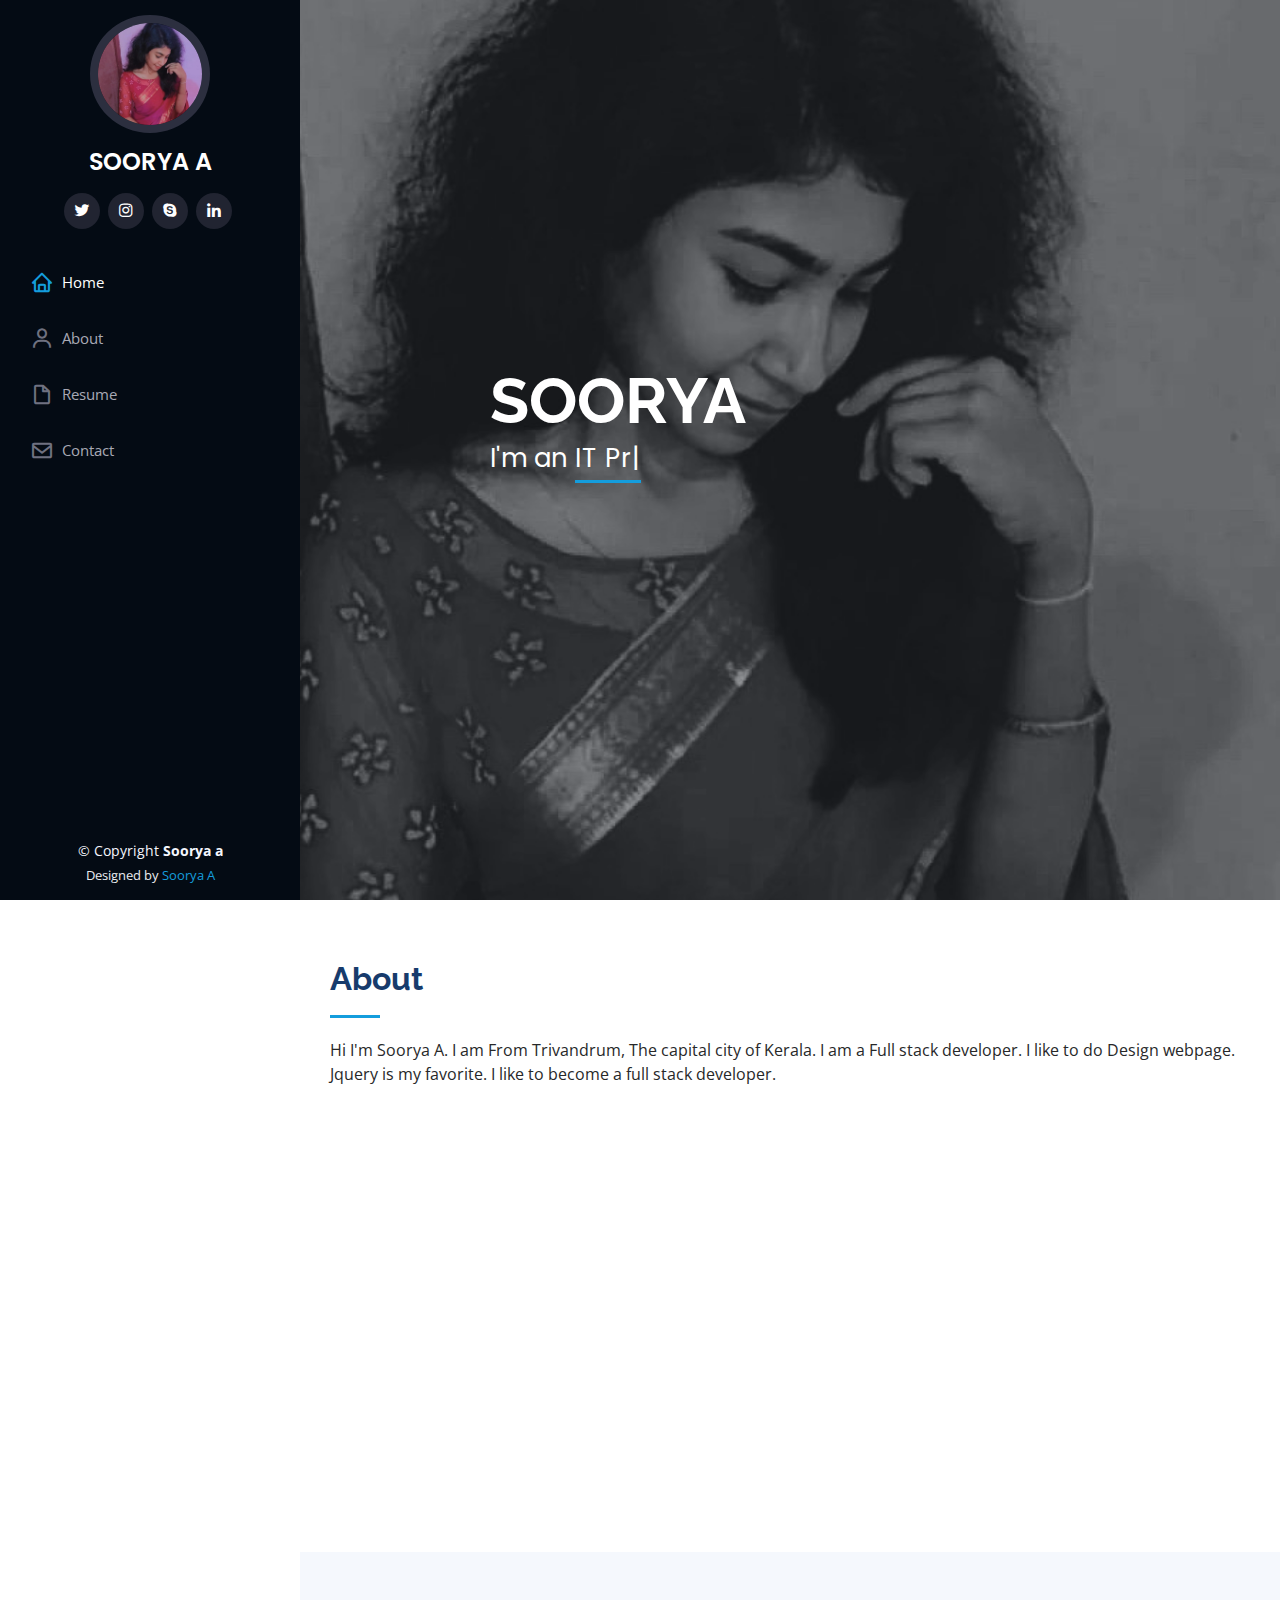
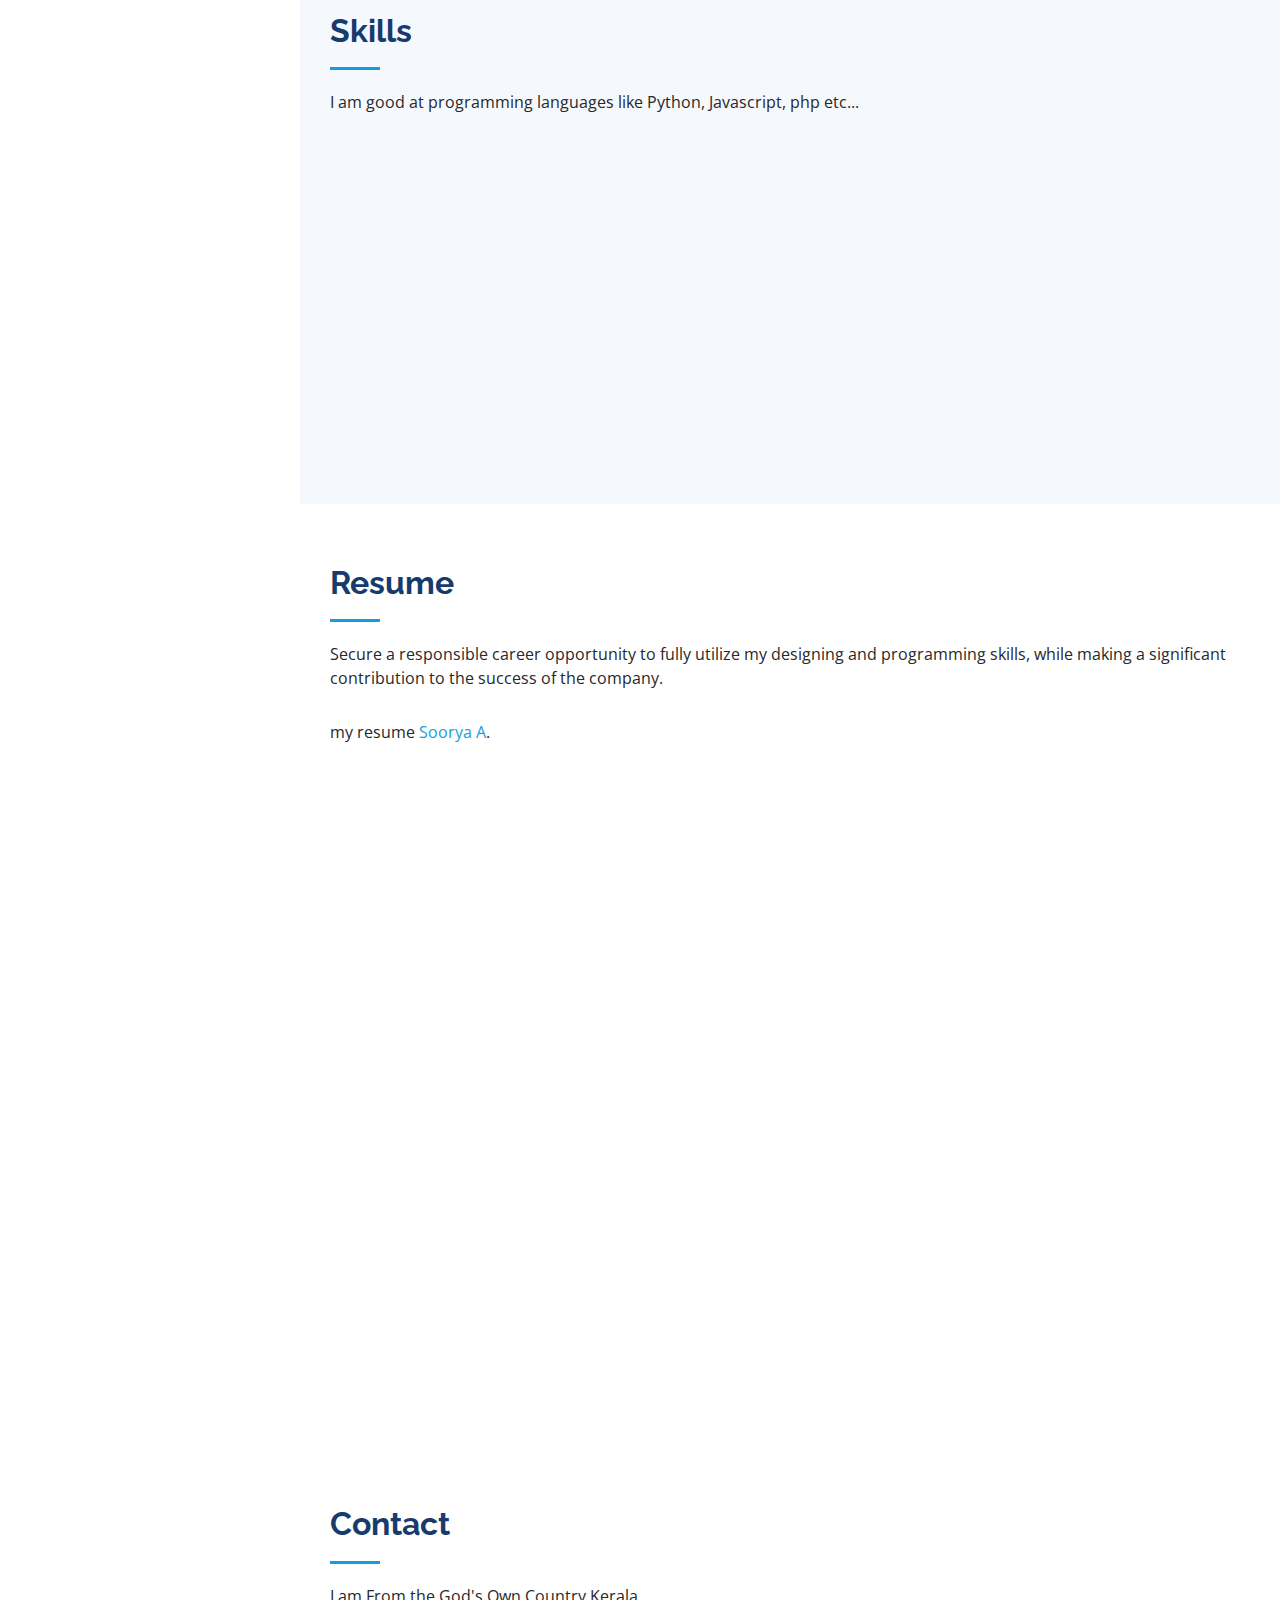
<file: index.html>
<!DOCTYPE html>
<html lang="en">

<head>
  <meta charset="utf-8">
  <meta content="width=device-width, initial-scale=1.0" name="viewport">

  <title>Soorya </title>
  <meta content="" name="description">
  <meta content="" name="keywords">

  <!-- Favicons -->
  <link href="static/img/logo.png" rel="icon">
  <link href="static/img/apple-touch-icon.png" rel="apple-touch-icon">

  <!-- Google Fonts -->
  <link href="https://fonts.googleapis.com/css?family=Open+Sans:300,300i,400,400i,600,600i,700,700i|Raleway:300,300i,400,400i,500,500i,600,600i,700,700i|Poppins:300,300i,400,400i,500,500i,600,600i,700,700i" rel="stylesheet">

  <!-- Vendor CSS Files -->
  <link href="static/vendor/aos/aos.css" rel="stylesheet">
  <link href="static/vendor/bootstrap/css/bootstrap.min.css" rel="stylesheet">
  <link href="static/vendor/bootstrap-icons/bootstrap-icons.css" rel="stylesheet">
  <link href="static/vendor/boxicons/css/boxicons.min.css" rel="stylesheet">
  <link href="static/vendor/glightbox/css/glightbox.min.css" rel="stylesheet">
  <link href="static/vendor/swiper/swiper-bundle.min.css" rel="stylesheet">

  <!-- Template Main CSS File -->
  <link href="static/scss/css/style.css" rel="stylesheet">

  <!-- =======================================================
  * Template Name: iPortfolio
  * Updated: Jul 27 2023 with Bootstrap v5.3.1
  * Template URL: https://bootstrapmade.com/iportfolio-bootstrap-portfolio-websites-template/
  * Author: BootstrapMade.com
  * License: https://bootstrapmade.com/license/
  ======================================================== -->
<style>
  #hero {
  width: 100%;
  height: 100vh;
  background: url("static/img/s4.jpg") top center;
  background-size: cover;
}
</style>

</head>

<body>

  <!-- ======= Mobile nav toggle button ======= -->
  <i class="bi bi-list mobile-nav-toggle d-xl-none"></i>

  <!-- ======= Header ======= -->
  <header id="header">
    <div class="d-flex flex-column">

      <div class="profile">
        <img src="static/img/sooryaa1.jpg"  alt="" class="img-fluid rounded-circle">
        <h1 class="text-light"><a href="index.html">SOORYA A </a></h1>
        <div class="social-links mt-3 text-center">
          <a href="#" class="twitter"><i class="bx bxl-twitter"></i></a>
          <!-- <a href="" target="_bank" class="facebook"><i class="bx bxl-facebook"></i></a> -->
          <a href="https://www.instagram.com/x__urya.__/" target="_blank" class="instagram"><i class="bx bxl-instagram"></i></a>
          <a href="#" class="google-plus"><i class="bx bxl-skype"></i></a>
          <a href="https://www.linkedin.com/in/soorya-a-02bbb322b/" target="_blank"class="linkedin"><i class="bx bxl-linkedin"></i></a>
        </div>
      </div>

      <nav id="navbar" class="nav-menu navbar">
        <ul>
          <li><a href="#hero" class="nav-link scrollto active"><i class="bx bx-home"></i> <span>Home</span></a></li>
          <li><a href="#about" class="nav-link scrollto"><i class="bx bx-user"></i> <span>About</span></a></li>
          <li><a href="#resume" class="nav-link scrollto"><i class="bx bx-file-blank"></i> <span>Resume</span></a></li>
       
          <li><a href="#contact" class="nav-link scrollto"><i class="bx bx-envelope"></i> <span>Contact</span></a></li>
        </ul>
      </nav><!-- .nav-menu -->
    </div>
  </header><!-- End Header -->

  <!-- ======= Hero Section ======= -->
  <section id="hero" class="d-flex flex-column justify-content-center align-items-center">
    <div class="hero-container" data-aos="fade-in">
      <h1>SOORYA</h1>
      <p>I'm an <span class="typed" data-typed-items="IT Professional, "></span></p>
    </div>
  </section><!-- End Hero -->

  <main id="main">

    <!-- ======= About Section ======= -->
    <section id="about" class="about">
      <div class="container">

        <div class="section-title">
          <h2>About</h2>
          <p>Hi I'm Soorya A. I am From Trivandrum, The capital city of Kerala. I am a Full stack developer. I like to do Design webpage. Jquery is my favorite. I like to become a full stack developer.</p>
        </div>
      
        
        <div class="row">
          <div class="col-lg-4" data-aos="fade-right">
            <img src="static/img/s5.jpg" class="img-fluid" alt="">
          </div>
          <div class="col-lg-8 pt-4 pt-lg-0 content" data-aos="fade-left">
            <h3>Soorya A </h3>
            <p class="fst-italic">
              Secure a responsible career opportunity to fully utilize my designing and programming skills, while making a significant contribution to the success of the company.
            </p>
            <br>
            <div class="row">
              <div class="col-lg-6">
                <ul>
                  <li><i class="bi bi-chevron-right"></i> <strong>Birthday:</strong> <span>7 OCt 2003</span></li>
                  <li><i class="bi bi-chevron-right"></i> <strong>Website:</strong> <span><a href="https://www.linkedin.com/in/soorya-a-02bbb322b/">www.linkedin.com</a></span></li>
                  <li><i class="bi bi-chevron-right"></i> <strong>Phone:</strong> <span>7306787377</span></li>
                  <li><i class="bi bi-chevron-right"></i> <strong>City:</strong> <span>Trivandrum, Kerala</span></li>
                </ul>
              </div>
              <div class="col-lg-6">
                <ul>
                  <li><i class="bi bi-chevron-right"></i> <strong>Age:</strong> <span>20</span></li>
                  <li><i class="bi bi-chevron-right"></i> <strong>Qualification:</strong> <span>Advanced Diploma in IT Networking and Cloud computing</span></li>
                  <li><i class="bi bi-chevron-right"></i> <strong>E-mail:</strong> <span>sooryaa013@gmail.com</span></li>
                  <li><i class="bi bi-chevron-right"></i> <strong>Freelance:</strong> <span>Not Yet started</span></li>
                </ul>
              </div>
            </div>
            
          </div>
        </div>

      </div>
    </section><!-- End About Section -->

    <!-- ======= Facts Section ======= -->
    <!-- End Facts Section -->

    <!-- ======= Skills Section ======= -->
    <section id="skills" class="skills section-bg">
      <div class="container">

        <div class="section-title">
          <h2>Skills</h2>
          <p>I am good at programming languages like Python, Javascript, php etc...</p>
        </div>

        <div class="row skills-content">

          <div class="col-lg-6" data-aos="fade-up">

            <div class="progress">
              <span class="skill">HTML <i class="val">100%</i></span>
              <div class="progress-bar-wrap">
                <div class="progress-bar" role="progressbar" aria-valuenow="100" aria-valuemin="0" aria-valuemax="100"></div>
              </div>
            </div>

            <div class="progress">
              <span class="skill">CSS <i class="val">90%</i></span>
              <div class="progress-bar-wrap">
                <div class="progress-bar" role="progressbar" aria-valuenow="90" aria-valuemin="0" aria-valuemax="100"></div>
              </div>
            </div>

            <div class="progress">
              <span class="skill">JavaScript <i class="val">75%</i></span>
              <div class="progress-bar-wrap">
                <div class="progress-bar" role="progressbar" aria-valuenow="75" aria-valuemin="0" aria-valuemax="100"></div>
              </div>
            </div>
            <div class="progress">
              <span class="skill">Laravel <i class="val">60%</i></span>
              <div class="progress-bar-wrap">
                <div class="progress-bar" role="progressbar" aria-valuenow="60" aria-valuemin="0" aria-valuemax="100"></div>
              </div>
            </div>
            <div class="progress">
              <span class="skill">Mongodb<i class="val">65%</i></span>
              <div class="progress-bar-wrap">
                <div class="progress-bar" role="progressbar" aria-valuenow="65" aria-valuemin="0" aria-valuemax="100"></div>
              </div>
            </div>
          </div>

          <div class="col-lg-6" data-aos="fade-up" data-aos-delay="100">

            <div class="progress">
              <span class="skill">PHP <i class="val">50%</i></span>
              <div class="progress-bar-wrap">
                <div class="progress-bar" role="progressbar" aria-valuenow="50" aria-valuemin="0" aria-valuemax="100"></div>
              </div>
            </div>

            <div class="progress">
              <span class="skill">Bootstrap <i class="val">60%</i></span>
              <div class="progress-bar-wrap">
                <div class="progress-bar" role="progressbar" aria-valuenow="60" aria-valuemin="0" aria-valuemax="100"></div>
              </div>
            </div>
            <div class="progress">
              <span class="skill">MySQL <i class="val">60%</i></span>
              <div class="progress-bar-wrap">
                <div class="progress-bar" role="progressbar" aria-valuenow="60" aria-valuemin="0" aria-valuemax="100"></div>
              </div>
            </div>

            <div class="progress">
              <span class="skill">Python <i class="val">85%</i></span>
              <div class="progress-bar-wrap">
                <div class="progress-bar" role="progressbar" aria-valuenow="85" aria-valuemin="0" aria-valuemax="100"></div>
              </div>
            </div>

            <div class="progress">
              <span class="skill">Flask <i class="val">70%</i></span>
              <div class="progress-bar-wrap">
                <div class="progress-bar" role="progressbar" aria-valuenow="70" aria-valuemin="0" aria-valuemax="100"></div>
              </div>
            </div>

          </div>

        </div>

      </div>
    </section><!-- End Skills Section -->

    <!-- ======= Resume Section ======= -->
    <section id="resume" class="resume">
      <div class="container">

        <div class="section-title">
          <h2>Resume</h2>
          <p>  Secure a responsible career opportunity to fully utilize my designing and programming skills, while making a significant contribution to the success of the company.</p>
        </div>
        <p>my resume <a href="static/img/spdf.pdf" target="_blank">Soorya A</a>.</p>

        <div class="row">
          <div class="col-lg-6" data-aos="fade-up">
            <h3 class="resume-title">Sumary</h3>
            <div class="resume-item pb-0">
              <h4>Soorya A</h4>
              <p><em>I am soorya A From Kerala my goal is to achieve a good position in a well reputed company as a full stack developer where I can build my carreer and help the organization too.</em></p>
              <ul>
                <li>Charuvila veedu kolichira azhoor, Trivandrum Kerala</li>
                <li>7306787377</li>
                <li>sooryaa013@gmail.com</li>
              </ul>
            </div>

            <h3 class="resume-title">Education</h3>
            <div class="resume-item">
              <h4>Advanced Diploma in IT Networking and Cloud computing  </h4>
              <h5>2022-2024</h5>
              <p><em>National Skill Training Institute(Womens) Trivandrum</em></p>
              
            </div>
            <div class="resume-item">
              <h4>Computer Operator and Programming Assistant.</h4>
              <h5>2021 - 2022</h5>
              <p><em>National Skill Training Institute(Womens) Trivandrum</em></p>
              
            </div>
          </div>
          <div class="col-lg-6" data-aos="fade-up" data-aos-delay="100">
          <br>
            <div class="resume-item">
              <h4>Higher Secondary</h4>
              <h5>2019-2021</h5>
              <p><em>SSV GHSS Chirayinkeezhu</em></p>
              
            </div>
           
          </div>
        </div>

      </div>
    </section><!-- End Resume Section -->

    <!-- ======= Portfolio Section ======= -->
    

        
          
          
         
         

    

    <!-- ======= Contact Section ======= -->
    <section id="contact" class="contact">
      <div class="container">

        <div class="section-title">
          <h2>Contact</h2>
          <p>I am From the God's Own Country Kerala.</p>
        </div>

        <div class="row" data-aos="fade-in">

          <div class="col-lg-5 d-flex align-items-stretch">
            <div class="info">
              <div class="address">
                <i class="bi bi-geo-alt"></i>
                <h4>Location:</h4>
                <p>Charuvila veedu Kolichira Azhoor, Trivandrum Kerala</p>
              </div>

              <div class="email">
                <i class="bi bi-envelope"></i>
                <h4>Email:</h4>
                <p>sooryaa013@gmail.com</p>
              </div>

              <div class="phone">
                <i class="bi bi-phone"></i>
                <h4>Call:</h4>
                <p>7306787377</p>
              </div>
              
            <iframe src="https://www.google.com/maps/embed?pb=!1m14!1m8!1m3!1d7888.728073577474!2d76.7860355!3d8.6568851!3m2!1i1024!2i768!4f13.1!3m3!1m2!1s0x3b05ea51f702a975%3A0xac1692bee28af4e0!2sChirayinkeezhu!5e0!3m2!1sen!2sin!4v1705302764412!5m2!1sen!2sin" width="440" height="450" style="border:0;" allowfullscreen="" loading="lazy" referrerpolicy="no-referrer-when-downgrade"></iframe>
            </div>

          </div>

          


    </section><!-- End Contact Section -->

  </main><!-- End #main -->

  <!-- ======= Footer ======= -->
  <footer id="footer">
    <div class="container">
      <div class="copyright">
        &copy; Copyright <strong><span>Soorya a</span></strong>
      </div>
      <div class="credits">
        <!-- All the links in the footer should remain intact. -->
        <!-- You can delete the links only if you purchased the pro version. -->
        <!-- Licensing information: https://bootstrapmade.com/license/ -->
        <!-- Purchase the pro version with working PHP/AJAX contact form: https://bootstrapmade.com/iportfolio-bootstrap-portfolio-websites-template/ -->
        Designed by <a href="https://www.linkedin.com/in/soorya-a-02bbb322b/" target="_blank">Soorya A</a>
      </div>
    </div>
  </footer><!-- End  Footer -->

  <a href="#" class="back-to-top d-flex align-items-center justify-content-center"><i class="bi bi-arrow-up-short"></i></a>

  <!-- Vendor JS Files -->
  <script src="static/vendor/purecounter/purecounter_vanilla.js"></script>
  <script src="static/vendor/aos/aos.js"></script>
  <script src="static/vendor/bootstrap/js/bootstrap.bundle.min.js"></script>
  <script src="static/vendor/glightbox/js/glightbox.min.js"></script>
  <script src="static/vendor/isotope-layout/isotope.pkgd.min.js"></script>
  <script src="static/vendor/swiper/swiper-bundle.min.js"></script>
  <script src="static/vendor/typed.js/typed.umd.js"></script>
  <script src="static/vendor/waypoints/noframework.waypoints.js"></script>
  <script src="static/vendor/php-email-form/validate.js"></script>

  <!-- Template Main JS File -->
  <script src="static/js/main.js"></script>

</body>

</html>
</file>
<file: static/scss/css/style.css>
/**
* Template Name: iPortfolio
* Updated: Jul 27 2023 with Bootstrap v5.3.1
* Template URL: https://bootstrapmade.com/iportfolio-bootstrap-portfolio-websites-template/
* Author: BootstrapMade.com
* License: https://bootstrapmade.com/license/
*/

/*--------------------------------------------------------------
# General
--------------------------------------------------------------*/
body {
  font-family: "Open Sans", sans-serif;
  color: #272829;
}

a {
  color: #149ddd;
  text-decoration: none;
}

a:hover {
  color: #37b3ed;
  text-decoration: none;
}

h1,
h2,
h3,
h4,
h5,
h6 {
  font-family: "Raleway", sans-serif;
}

/*--------------------------------------------------------------
# Back to top button
--------------------------------------------------------------*/
.back-to-top {
  position: fixed;
  visibility: hidden;
  opacity: 0;
  right: 15px;
  bottom: 15px;
  z-index: 996;
  background: #149ddd;
  width: 40px;
  height: 40px;
  border-radius: 50px;
  transition: all 0.4s;
}

.back-to-top i {
  font-size: 28px;
  color: #fff;
  line-height: 0;
}

.back-to-top:hover {
  background: #2eafec;
  color: #fff;
}

.back-to-top.active {
  visibility: visible;
  opacity: 1;
}

/*--------------------------------------------------------------
# Header
--------------------------------------------------------------*/
#header {
  position: fixed;
  top: 0;
  left: 0;
  bottom: 0;
  width: 300px;
  transition: all ease-in-out 0.5s;
  z-index: 9997;
  transition: all 0.5s;
  padding: 0 15px;
  background: #040b14;
  overflow-y: auto;
}

#header .profile img {
  margin: 15px auto;
  display: block;
  width: 120px;
  border: 8px solid #2c2f3f;
}

#header .profile h1 {
  font-size: 24px;
  margin: 0;
  padding: 0;
  font-weight: 600;
  -moz-text-align-last: center;
  text-align-last: center;
  font-family: "Poppins", sans-serif;
}

#header .profile h1 a,
#header .profile h1 a:hover {
  color: #fff;
  text-decoration: none;
}

#header .profile .social-links a {
  font-size: 18px;
  display: inline-block;
  background: #212431;
  color: #fff;
  line-height: 1;
  padding: 8px 0;
  margin-right: 4px;
  border-radius: 50%;
  text-align: center;
  width: 36px;
  height: 36px;
  transition: 0.3s;
}

#header .profile .social-links a:hover {
  background: #149ddd;
  color: #fff;
  text-decoration: none;
}

#main {
  margin-left: 300px;
}

.container,
.container-fluid {
  padding-left: 30px;
  padding-right: 30px;
}

@media (max-width: 1199px) {
  #header {
    left: -300px;
  }

  #main {
    margin-left: 0;
  }

  .container,
  .container-fluid {
    padding-left: 12px;
    padding-right: 12px;
  }
}

/*--------------------------------------------------------------
# Navigation Menu
--------------------------------------------------------------*/
/* Desktop Navigation */
.nav-menu {
  padding: 30px 0 0 0;
}

.nav-menu * {
  margin: 0;
  padding: 0;
  list-style: none;
}

.nav-menu>ul>li {
  position: relative;
  white-space: nowrap;
}

.nav-menu a,
.nav-menu a:focus {
  display: flex;
  align-items: center;
  color: #a8a9b4;
  padding: 12px 15px;
  margin-bottom: 8px;
  transition: 0.3s;
  font-size: 15px;
}

.nav-menu a i,
.nav-menu a:focus i {
  font-size: 24px;
  padding-right: 8px;
  color: #6f7180;
}

.nav-menu a:hover,
.nav-menu .active,
.nav-menu .active:focus,
.nav-menu li:hover>a {
  text-decoration: none;
  color: #fff;
}

.nav-menu a:hover i,
.nav-menu .active i,
.nav-menu .active:focus i,
.nav-menu li:hover>a i {
  color: #149ddd;
}

/* Mobile Navigation */
.mobile-nav-toggle {
  position: fixed;
  right: 15px;
  top: 15px;
  z-index: 9998;
  border: 0;
  font-size: 24px;
  transition: all 0.4s;
  outline: none !important;
  background-color: #149ddd;
  color: #fff;
  width: 40px;
  height: 40px;
  display: inline-flex;
  align-items: center;
  justify-content: center;
  line-height: 0;
  border-radius: 50px;
  cursor: pointer;
}

.mobile-nav-active {
  overflow: hidden;
}

.mobile-nav-active #header {
  left: 0;
}

/*--------------------------------------------------------------
# Hero Section
--------------------------------------------------------------*/
#hero {
  width: 100%;
  height: 100vh;
  background: url("img/lisy.jpg") top center;
  background-size: cover;
}

#hero:before {
  content: "";
  background: rgba(5, 13, 24, 0.3);
  position: absolute;
  bottom: 0;
  top: 0;
  left: 0;
  right: 0;
  z-index: 1;
}

#hero .hero-container {
  position: relative;
  z-index: 2;
  min-width: 300px;
}

#hero h1 {
  margin: 0 0 10px 0;
  font-size: 64px;
  font-weight: 700;
  line-height: 56px;
  color: #fff;
}

#hero p {
  color: #fff;
  margin-bottom: 50px;
  font-size: 26px;
  font-family: "Poppins", sans-serif;
}

#hero p span {
  color: #fff;
  padding-bottom: 4px;
  letter-spacing: 1px;
  border-bottom: 3px solid #149ddd;
}

@media (min-width: 1024px) {
  #hero {
    background-attachment: fixed;
  }
}

@media (max-width: 768px) {
  #hero h1 {
    font-size: 28px;
    line-height: 36px;
  }

  #hero h2 {
    font-size: 18px;
    line-height: 24px;
    margin-bottom: 30px;
  }
}

/*--------------------------------------------------------------
# Sections General
--------------------------------------------------------------*/
section {
  padding: 60px 0;
  overflow: hidden;
}

.section-bg {
  background: #f5f8fd;
}

.section-title {
  padding-bottom: 30px;
}

.section-title h2 {
  font-size: 32px;
  font-weight: bold;
  margin-bottom: 20px;
  padding-bottom: 20px;
  position: relative;
  color: #173b6c;
}

.section-title h2::after {
  content: "";
  position: absolute;
  display: block;
  width: 50px;
  height: 3px;
  background: #149ddd;
  bottom: 0;
  left: 0;
}

.section-title p {
  margin-bottom: 0;
}

/*--------------------------------------------------------------
# About
--------------------------------------------------------------*/
.about .content h3 {
  font-weight: 700;
  font-size: 26px;
  color: #173b6c;
}

.about .content ul {
  list-style: none;
  padding: 0;
}

.about .content ul li {
  margin-bottom: 20px;
  display: flex;
  align-items: center;
}

.about .content ul strong {
  margin-right: 10px;
}

.about .content ul i {
  font-size: 16px;
  margin-right: 5px;
  color: #149ddd;
  line-height: 0;
}

.about .content p:last-child {
  margin-bottom: 0;
}

/*--------------------------------------------------------------
# Facts
--------------------------------------------------------------*/
.facts {
  padding-bottom: 30px;
}

.facts .count-box {
  padding: 30px;
  width: 100%;
}

.facts .count-box i {
  display: block;
  font-size: 44px;
  color: #149ddd;
  float: left;
  line-height: 0;
}

.facts .count-box span {
  font-size: 48px;
  line-height: 40px;
  display: block;
  font-weight: 700;
  color: #050d18;
  margin-left: 60px;
}

.facts .count-box p {
  padding: 15px 0 0 0;
  margin: 0 0 0 60px;
  font-family: "Raleway", sans-serif;
  font-size: 14px;
  color: #122f57;
}

.facts .count-box a {
  font-weight: 600;
  display: block;
  margin-top: 20px;
  color: #122f57;
  font-size: 15px;
  font-family: "Poppins", sans-serif;
  transition: ease-in-out 0.3s;
}

.facts .count-box a:hover {
  color: #1f5297;
}

/*--------------------------------------------------------------
# Akills
--------------------------------------------------------------*/
.skills .progress {
  height: 60px;
  display: block;
  background: none;
  border-radius: 0;
}

.skills .progress .skill {
  padding: 0;
  margin: 0 0 6px 0;
  text-transform: uppercase;
  display: block;
  font-weight: 600;
  font-family: "Poppins", sans-serif;
  color: #050d18;
}

.skills .progress .skill .val {
  float: right;
  font-style: normal;
}

.skills .progress-bar-wrap {
  background: #dce8f8;
  height: 10px;
}

.skills .progress-bar {
  width: 1px;
  height: 10px;
  transition: 0.9s;
  background-color: #149ddd;
}

/*--------------------------------------------------------------
# Resume
--------------------------------------------------------------*/
.resume .resume-title {
  font-size: 26px;
  font-weight: 700;
  margin-top: 20px;
  margin-bottom: 20px;
  color: #050d18;
}

.resume .resume-item {
  padding: 0 0 20px 20px;
  margin-top: -2px;
  border-left: 2px solid #1f5297;
  position: relative;
}

.resume .resume-item h4 {
  line-height: 18px;
  font-size: 18px;
  font-weight: 600;
  text-transform: uppercase;
  font-family: "Poppins", sans-serif;
  color: #050d18;
  margin-bottom: 10px;
}

.resume .resume-item h5 {
  font-size: 16px;
  background: #e4edf9;
  padding: 5px 15px;
  display: inline-block;
  font-weight: 600;
  margin-bottom: 10px;
}

.resume .resume-item ul {
  padding-left: 20px;
}

.resume .resume-item ul li {
  padding-bottom: 10px;
}

.resume .resume-item:last-child {
  padding-bottom: 0;
}

.resume .resume-item::before {
  content: "";
  position: absolute;
  width: 16px;
  height: 16px;
  border-radius: 50px;
  left: -9px;
  top: 0;
  background: #fff;
  border: 2px solid #1f5297;
}

/*--------------------------------------------------------------
# Portfolio
--------------------------------------------------------------*/
.portfolio .portfolio-item {
  margin-bottom: 30px;
}

.portfolio #portfolio-flters {
  padding: 0;
  margin: 0 auto 35px auto;
  list-style: none;
  text-align: center;
  background: #fff;
  border-radius: 50px;
  padding: 2px 15px;
}

.portfolio #portfolio-flters li {
  cursor: pointer;
  display: inline-block;
  padding: 10px 15px 8px 15px;
  font-size: 14px;
  font-weight: 600;
  line-height: 1;
  text-transform: uppercase;
  color: #272829;
  margin-bottom: 5px;
  transition: all 0.3s ease-in-out;
}

.portfolio #portfolio-flters li:hover,
.portfolio #portfolio-flters li.filter-active {
  color: #149ddd;
}

.portfolio #portfolio-flters li:last-child {
  margin-right: 0;
}

.portfolio .portfolio-wrap {
  transition: 0.3s;
  position: relative;
  overflow: hidden;
  z-index: 1;
}

.portfolio .portfolio-wrap::before {
  content: "";
  background: rgba(255, 255, 255, 0.5);
  position: absolute;
  left: 0;
  right: 0;
  top: 0;
  bottom: 0;
  transition: all ease-in-out 0.3s;
  z-index: 2;
  opacity: 0;
}

.portfolio .portfolio-wrap .portfolio-links {
  opacity: 1;
  left: 0;
  right: 0;
  bottom: -60px;
  z-index: 3;
  position: absolute;
  transition: all ease-in-out 0.3s;
  display: flex;
  justify-content: center;
}

.portfolio .portfolio-wrap .portfolio-links a {
  color: #fff;
  font-size: 28px;
  text-align: center;
  background: rgba(20, 157, 221, 0.75);
  transition: 0.3s;
  width: 50%;
}

.portfolio .portfolio-wrap .portfolio-links a:hover {
  background: rgba(20, 157, 221, 0.95);
}

.portfolio .portfolio-wrap .portfolio-links a+a {
  border-left: 1px solid #37b3ed;
}

.portfolio .portfolio-wrap:hover::before {
  top: 0;
  left: 0;
  right: 0;
  bottom: 0;
  opacity: 1;
}

.portfolio .portfolio-wrap:hover .portfolio-links {
  opacity: 1;
  bottom: 0;
}

/*--------------------------------------------------------------
# Portfolio Details
--------------------------------------------------------------*/
.portfolio-details {
  padding-top: 40px;
}

.portfolio-details .portfolio-details-slider img {
  width: 100%;
}

.portfolio-details .portfolio-details-slider .swiper-pagination {
  margin-top: 20px;
  position: relative;
}

.portfolio-details .portfolio-details-slider .swiper-pagination .swiper-pagination-bullet {
  width: 12px;
  height: 12px;
  background-color: #fff;
  opacity: 1;
  border: 1px solid #149ddd;
}

.portfolio-details .portfolio-details-slider .swiper-pagination .swiper-pagination-bullet-active {
  background-color: #149ddd;
}

.portfolio-details .portfolio-info {
  padding: 30px;
  box-shadow: 0px 0 30px rgba(5, 13, 24, 0.08);
}

.portfolio-details .portfolio-info h3 {
  font-size: 22px;
  font-weight: 700;
  margin-bottom: 20px;
  padding-bottom: 20px;
  border-bottom: 1px solid #eee;
}

.portfolio-details .portfolio-info ul {
  list-style: none;
  padding: 0;
  font-size: 15px;
}

.portfolio-details .portfolio-info ul li+li {
  margin-top: 10px;
}

.portfolio-details .portfolio-description {
  padding-top: 30px;
}

.portfolio-details .portfolio-description h2 {
  font-size: 26px;
  font-weight: 700;
  margin-bottom: 20px;
}

.portfolio-details .portfolio-description p {
  padding: 0;
}

/*--------------------------------------------------------------
# Services
--------------------------------------------------------------*/
.services .icon-box {
  margin-bottom: 20px;
}

.services .icon {
  float: left;
  display: flex;
  align-items: center;
  justify-content: center;
  width: 54px;
  height: 54px;
  background: #149ddd;
  border-radius: 50%;
  transition: 0.5s;
  border: 1px solid #149ddd;
}

.services .icon i {
  color: #fff;
  font-size: 24px;
  line-height: 0;
}

.services .icon-box:hover .icon {
  background: #fff;
}

.services .icon-box:hover .icon i {
  color: #149ddd;
}

.services .title {
  margin-left: 80px;
  font-weight: 700;
  margin-bottom: 15px;
  font-size: 18px;
}

.services .title a {
  color: #343a40;
}

.services .title a:hover {
  color: #149ddd;
}

.services .description {
  margin-left: 80px;
  line-height: 24px;
  font-size: 14px;
}

/*--------------------------------------------------------------
# Testimonials
--------------------------------------------------------------*/
.testimonials .testimonials-carousel,
.testimonials .testimonials-slider {
  overflow: hidden;
}

.testimonials .testimonial-item {
  box-sizing: content-box;
  text-align: center;
  min-height: 320px;
}

.testimonials .testimonial-item .testimonial-img {
  width: 90px;
  border-radius: 50%;
  margin: 0 auto;
}

.testimonials .testimonial-item h3 {
  font-size: 18px;
  font-weight: bold;
  margin: 10px 0 5px 0;
  color: #111;
}

.testimonials .testimonial-item h4 {
  font-size: 14px;
  color: #999;
  margin: 0;
}

.testimonials .testimonial-item .quote-icon-left,
.testimonials .testimonial-item .quote-icon-right {
  color: #c3e8fa;
  font-size: 26px;
}

.testimonials .testimonial-item .quote-icon-left {
  display: inline-block;
  left: -5px;
  position: relative;
}

.testimonials .testimonial-item .quote-icon-right {
  display: inline-block;
  right: -5px;
  position: relative;
  top: 10px;
}

.testimonials .testimonial-item p {
  font-style: italic;
  margin: 0 15px 15px 15px;
  padding: 20px;
  background: #fff;
  position: relative;
  margin-bottom: 35px;
  border-radius: 6px;
  box-shadow: 0px 2px 15px rgba(0, 0, 0, 0.1);
}

.testimonials .testimonial-item p::after {
  content: "";
  width: 0;
  height: 0;
  border-top: 20px solid #fff;
  border-right: 20px solid transparent;
  border-left: 20px solid transparent;
  position: absolute;
  bottom: -20px;
  left: calc(50% - 20px);
}

.testimonials .swiper-pagination {
  margin-top: 20px;
  position: relative;
}

.testimonials .swiper-pagination .swiper-pagination-bullet {
  width: 12px;
  height: 12px;
  background-color: #fff;
  opacity: 1;
  border: 1px solid #149ddd;
}

.testimonials .swiper-pagination .swiper-pagination-bullet-active {
  background-color: #149ddd;
}

/*--------------------------------------------------------------
# Contact
--------------------------------------------------------------*/
.contact {
  padding-bottom: 130px;
}

.contact .info {
  padding: 30px;
  background: #fff;
  width: 100%;
  box-shadow: 0 0 24px 0 rgba(0, 0, 0, 0.12);
}

.contact .info i {
  font-size: 20px;
  color: #149ddd;
  float: left;
  width: 44px;
  height: 44px;
  background: #dff3fc;
  display: flex;
  justify-content: center;
  align-items: center;
  border-radius: 50px;
  transition: all 0.3s ease-in-out;
}

.contact .info h4 {
  padding: 0 0 0 60px;
  font-size: 22px;
  font-weight: 600;
  margin-bottom: 5px;
  color: #050d18;
}

.contact .info p {
  padding: 0 0 10px 60px;
  margin-bottom: 20px;
  font-size: 14px;
  color: #173b6c;
}

.contact .info .email p {
  padding-top: 5px;
}

.contact .info .social-links {
  padding-left: 60px;
}

.contact .info .social-links a {
  font-size: 18px;
  display: inline-block;
  background: #333;
  color: #fff;
  line-height: 1;
  padding: 8px 0;
  border-radius: 50%;
  text-align: center;
  width: 36px;
  height: 36px;
  transition: 0.3s;
  margin-right: 10px;
}

.contact .info .social-links a:hover {
  background: #149ddd;
  color: #fff;
}

.contact .info .email:hover i,
.contact .info .address:hover i,
.contact .info .phone:hover i {
  background: #149ddd;
  color: #fff;
}

.contact .php-email-form {
  width: 100%;
  padding: 30px;
  background: #fff;
  box-shadow: 0 0 24px 0 rgba(0, 0, 0, 0.12);
}

.contact .php-email-form .form-group {
  padding-bottom: 8px;
}

.contact .php-email-form .validate {
  display: none;
  color: red;
  margin: 0 0 15px 0;
  font-weight: 400;
  font-size: 13px;
}

.contact .php-email-form .error-message {
  display: none;
  color: #fff;
  background: #ed3c0d;
  text-align: left;
  padding: 15px;
  font-weight: 600;
}

.contact .php-email-form .error-message br+br {
  margin-top: 25px;
}

.contact .php-email-form .sent-message {
  display: none;
  color: #fff;
  background: #18d26e;
  text-align: center;
  padding: 15px;
  font-weight: 600;
}

.contact .php-email-form .loading {
  display: none;
  background: #fff;
  text-align: center;
  padding: 15px;
}

.contact .php-email-form .loading:before {
  content: "";
  display: inline-block;
  border-radius: 50%;
  width: 24px;
  height: 24px;
  margin: 0 10px -6px 0;
  border: 3px solid #18d26e;
  border-top-color: #eee;
  animation: animate-loading 1s linear infinite;
}

.contact .php-email-form .form-group {
  margin-bottom: 15px;
}

.contact .php-email-form label {
  padding-bottom: 8px;
}

.contact .php-email-form input,
.contact .php-email-form textarea {
  border-radius: 0;
  box-shadow: none;
  font-size: 14px;
}

.contact .php-email-form input {
  height: 44px;
}

.contact .php-email-form textarea {
  padding: 10px 15px;
}

.contact .php-email-form button[type=submit] {
  background: #149ddd;
  border: 0;
  padding: 10px 24px;
  color: #fff;
  transition: 0.4s;
  border-radius: 4px;
}

.contact .php-email-form button[type=submit]:hover {
  background: #37b3ed;
}

@keyframes animate-loading {
  0% {
    transform: rotate(0deg);
  }

  100% {
    transform: rotate(360deg);
  }
}

/*--------------------------------------------------------------
# Breadcrumbs
--------------------------------------------------------------*/
.breadcrumbs {
  padding: 20px 0;
  background: #f9f9f9;
}

.breadcrumbs h2 {
  font-size: 26px;
  font-weight: 300;
}

.breadcrumbs ol {
  display: flex;
  flex-wrap: wrap;
  list-style: none;
  padding: 0;
  margin: 0;
  font-size: 15px;
}

.breadcrumbs ol li+li {
  padding-left: 10px;
}

.breadcrumbs ol li+li::before {
  display: inline-block;
  padding-right: 10px;
  color: #0e2442;
  content: "/";
}

@media (max-width: 768px) {
  .breadcrumbs .d-flex {
    display: block !important;
  }

  .breadcrumbs ol {
    display: block;
  }

  .breadcrumbs ol li {
    display: inline-block;
  }
}

/*--------------------------------------------------------------
# Footer
--------------------------------------------------------------*/
#footer {
  padding: 15px;
  color: #f4f6fd;
  font-size: 14px;
  position: fixed;
  left: 0;
  bottom: 0;
  width: 300px;
  z-index: 9999;
  background: #040b14;
}

#footer .copyright {
  text-align: center;
}

#footer .credits {
  padding-top: 5px;
  text-align: center;
  font-size: 13px;
  color: #eaebf0;
}

@media (max-width: 1199px) {
  #footer {
    position: static;
    width: auto;
    padding-right: 20px 15px;
  }
}
</file>
